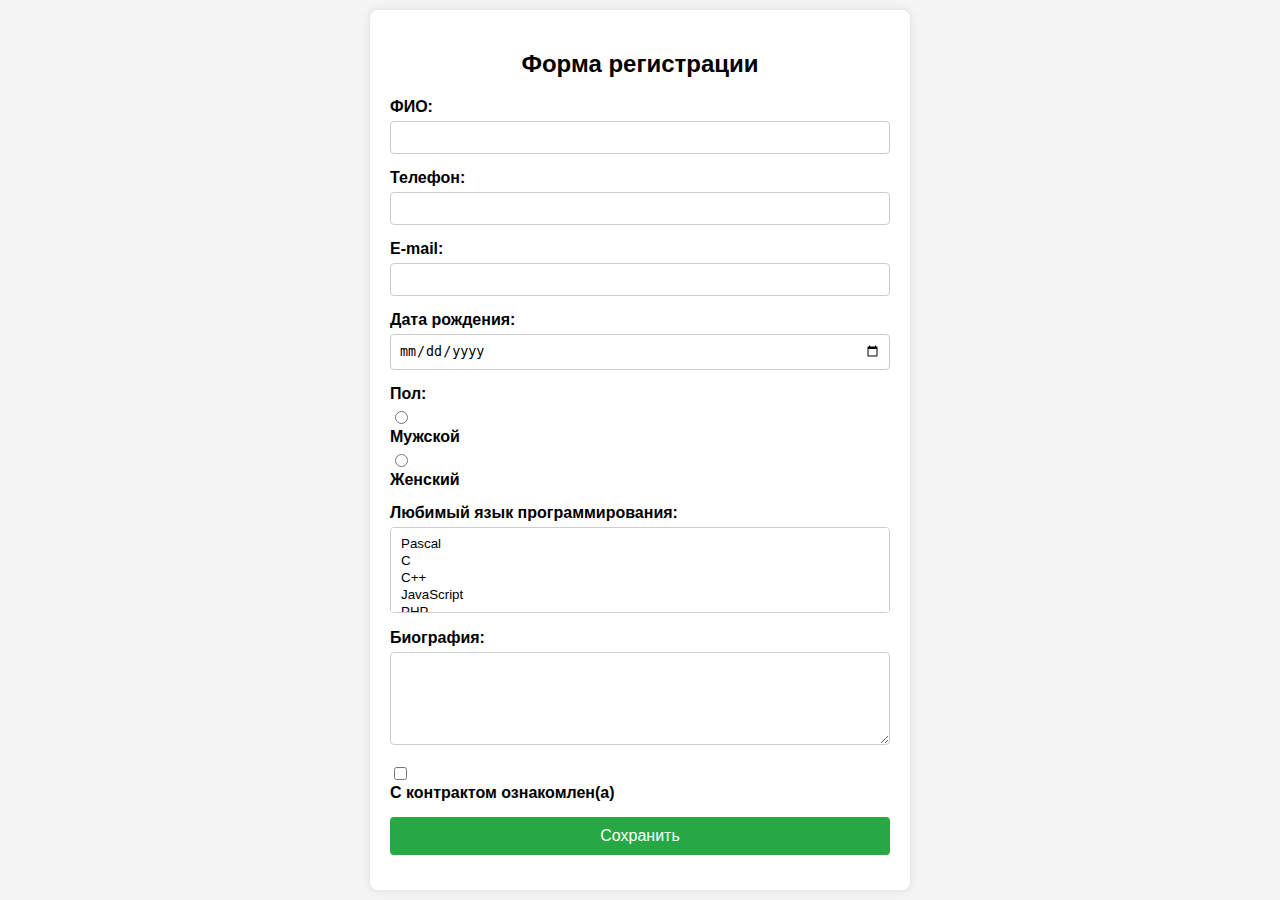
<file: task3/index.html>
<!DOCTYPE html>
<html lang="ru">
<head>
    <meta charset="UTF-8">
    <meta name="viewport" content="width=device-width, initial-scale=1.0">
    <title>Форма регистрации</title>
    <link rel="stylesheet" href="styles.css">
</head>
<body>
    <div class="form-container">
        <h2>Форма регистрации</h2>
        <form action="submit.php" method="post">
            <div class="form-group">
                <label for="fullname">ФИО:</label>
                <input type="text" id="fullname" name="fullname" required maxlength="150">
            </div>
            <div class="form-group">
                <label for="phone">Телефон:</label>
                <input type="tel" id="phone" name="phone" required>
            </div>
            <div class="form-group">
                <label for="email">E-mail:</label>
                <input type="email" id="email" name="email" required>
            </div>
            <div class="form-group">
                <label for="dob">Дата рождения:</label>
                <input type="date" id="dob" name="dob" required>
            </div>
            <div class="form-group">
                <label>Пол:</label>
                <div>
                    <input type="radio" id="male" name="gender" value="male" required>
                    <label for="male">Мужской</label>
                    <input type="radio" id="female" name="gender" value="female" required>
                    <label for="female">Женский</label>
                </div>
            </div>
            <div class="form-group">
                <label for="languages">Любимый язык программирования:</label>
                <select id="languages" name="languages[]" multiple="multiple" required>
                    <option value="Pascal">Pascal</option>
                    <option value="C">C</option>
                    <option value="C++">C++</option>
                    <option value="JavaScript">JavaScript</option>
                    <option value="PHP">PHP</option>
                    <option value="Python">Python</option>
                    <option value="Java">Java</option>
                    <option value="Haskell">Haskell</option>
                    <option value="Clojure">Clojure</option>
                    <option value="Prolog">Prolog</option>
                    <option value="Scala">Scala</option>
                    <option value="Go">Go</option>
                </select>
            </div>
            <div class="form-group">
                <label for="bio">Биография:</label>
                <textarea id="bio" name="bio" rows="5" required></textarea>
            </div>
            <div class="form-group">
                <input type="checkbox" id="contract" name="contract" required>
                <label for="contract">С контрактом ознакомлен(а)</label>
            </div>
            <div class="form-group">
                <button type="submit">Сохранить</button>
            </div>
        </form>
    </div>
</body>
</html>
</file>
<file: task3/styles.css>
body {
    font-family: Arial, sans-serif;
    background-color: #f4f4f4;
    margin: 0;
    padding: 0;
    display: flex;
    justify-content: center;
    align-items: center;
    height: 100vh;
}

.form-container {
    background-color: #fff;
    padding: 20px;
    border-radius: 8px;
    box-shadow: 0 0 10px rgba(0, 0, 0, 0.1);
    width: 100%;
    max-width: 500px;
}

h2 {
    text-align: center;
    margin-bottom: 20px;
}

.form-group {
    margin-bottom: 15px;
}

.form-group label {
    display: block;
    margin-bottom: 5px;
    font-weight: bold;
}

.form-group input[type="text"],
.form-group input[type="tel"],
.form-group input[type="email"],
.form-group input[type="date"],
.form-group select,
.form-group textarea {
    width: 100%;
    padding: 8px;
    border: 1px solid #ccc;
    border-radius: 4px;
    box-sizing: border-box;
}

.form-group input[type="radio"] {
    margin-right: 10px;
}

.form-group textarea {
    resize: vertical;
}

.form-group button {
    width: 100%;
    padding: 10px;
    background-color: #28a745;
    color: white;
    border: none;
    border-radius: 4px;
    cursor: pointer;
    font-size: 16px;
}

.form-group button:hover {
    background-color: #218838;
}
</file>
